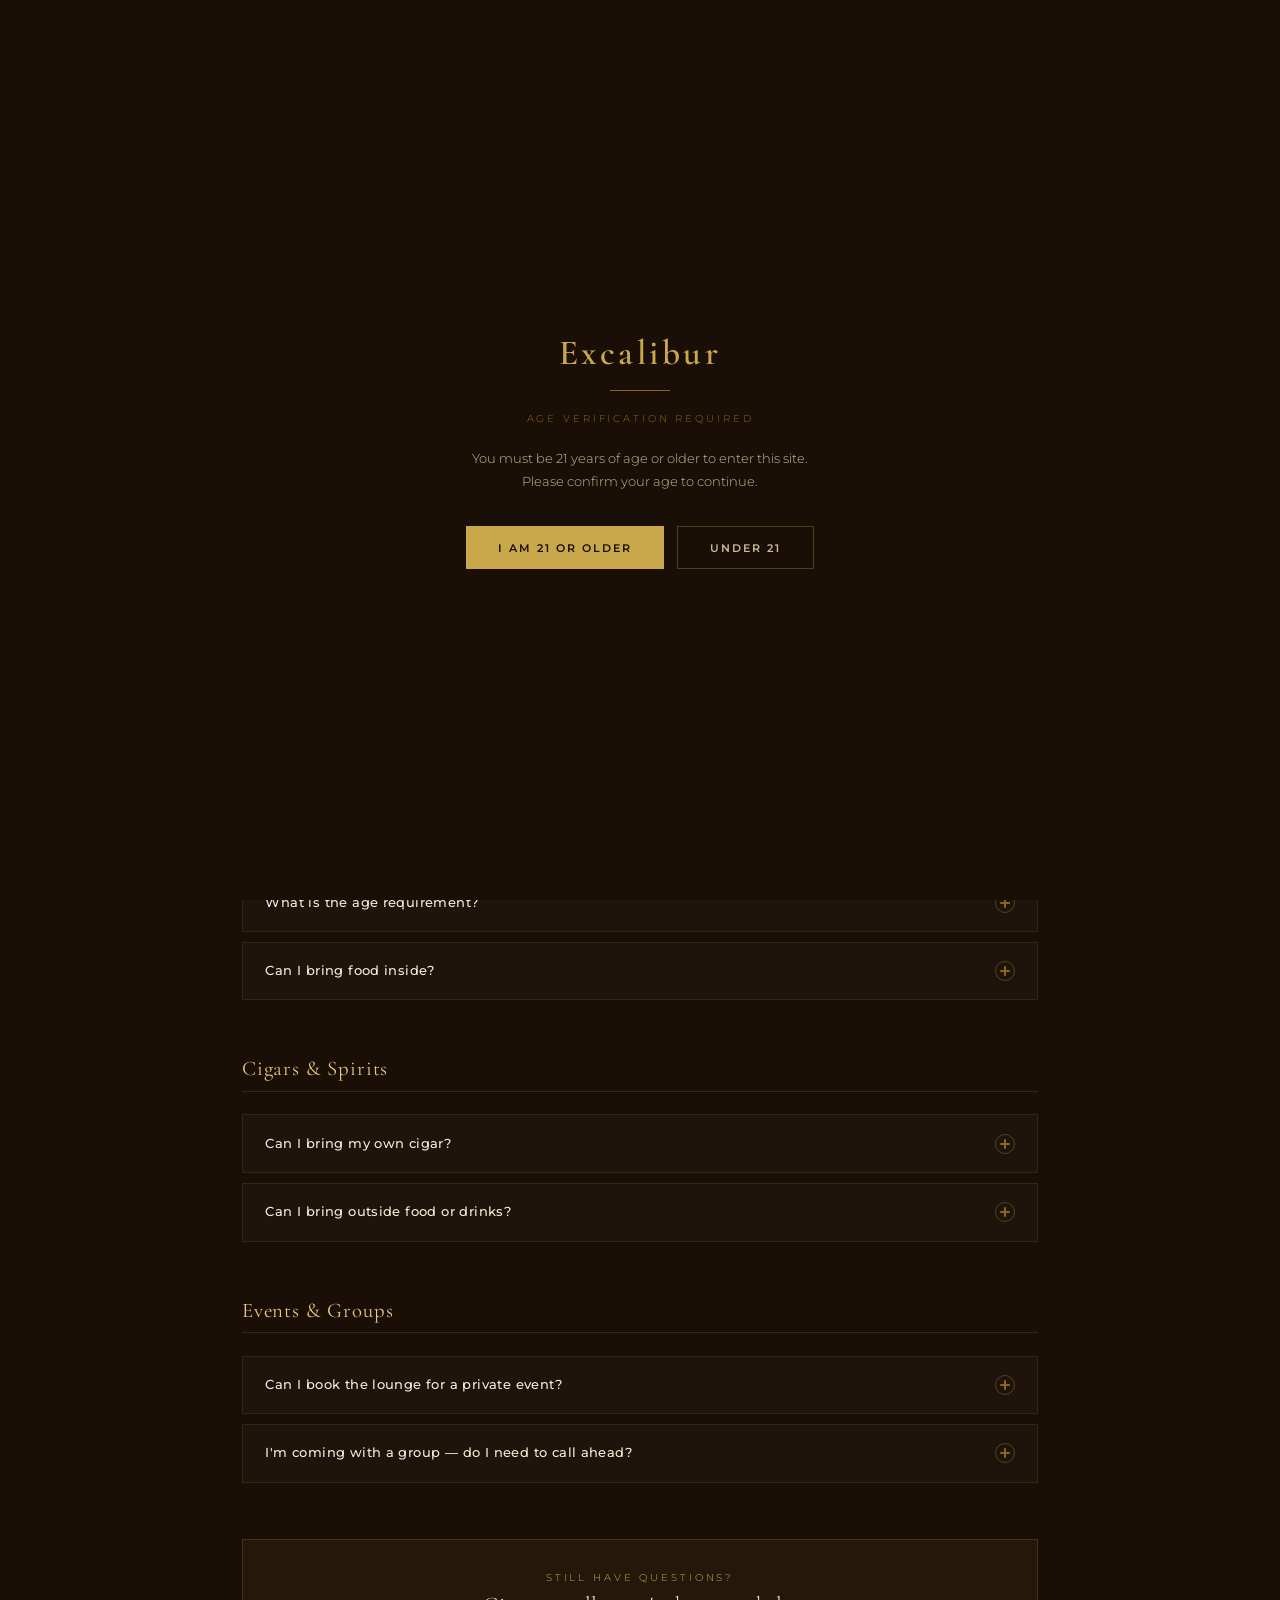
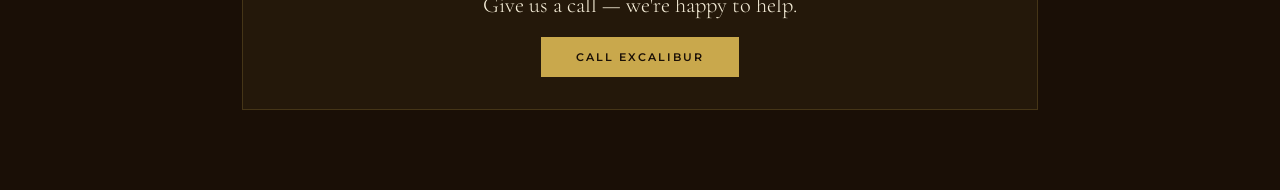
<file: faq.html>
<!DOCTYPE html>
<html lang="en">
<head>
<meta charset="UTF-8">
<meta name="viewport" content="width=device-width, initial-scale=1.0">
<title>FAQ &mdash; Excalibur Cigar &amp; Scotch Lounge</title>
<link rel="preconnect" href="https://fonts.googleapis.com">
<link href="https://fonts.googleapis.com/css2?family=Cormorant+Garamond:ital,wght@0,300;0,400;0,600;1,300;1,400&family=Montserrat:wght@300;400;500;600&display=swap" rel="stylesheet">
<style>
:root{--gold:#C9A84C;--gold-light:#E4C97E;--gold-dim:#8B6914;--brown-dark:#1A0F06;--brown-mid:#2E1A0E;--brown-warm:#3D2410;--cream:#F5EDD8;--cream-dim:#C8B99A;}
*{margin:0;padding:0;box-sizing:border-box;}
html{scroll-behavior:smooth;}
body{background:var(--brown-dark);color:var(--cream);font-family:'Montserrat',sans-serif;font-weight:300;min-height:100vh;}

/* NAV */
nav{position:sticky;top:0;z-index:100;display:flex;justify-content:space-between;align-items:center;padding:1rem 2.5rem;background:rgba(18,9,2,0.97);border-bottom:1px solid rgba(201,168,76,0.2);}
.nav-logo{font-family:'Cormorant Garamond',serif;font-size:1.3rem;font-weight:600;color:var(--gold);text-decoration:none;}
.nav-back{font-size:.65rem;letter-spacing:.18em;text-transform:uppercase;color:var(--cream-dim);text-decoration:none;transition:color .2s;}
.nav-back:hover{color:var(--gold);}

/* HERO */
.faq-hero{background:linear-gradient(135deg,var(--brown-warm),var(--brown-mid));padding:3.5rem 2.5rem 2.5rem;text-align:center;border-bottom:1px solid rgba(201,168,76,.15);}
.faq-hero-eyebrow{font-size:.62rem;letter-spacing:.35em;text-transform:uppercase;color:var(--gold);margin-bottom:.7rem;}
.faq-hero-title{font-family:'Cormorant Garamond',serif;font-size:clamp(2rem,5vw,3rem);font-weight:300;color:var(--cream);margin-bottom:.8rem;}
.faq-hero-title em{font-style:italic;color:var(--gold-light);}
.faq-hero-sub{font-size:.78rem;color:var(--cream-dim);letter-spacing:.08em;line-height:1.8;}

/* CATEGORY TABS */
.cat-tabs{display:flex;justify-content:center;gap:.5rem;padding:1.5rem 2rem;background:var(--brown-mid);border-bottom:1px solid rgba(201,168,76,.1);flex-wrap:wrap;}
.cat-tab{padding:.55rem 1.6rem;border:1px solid rgba(201,168,76,.3);background:transparent;color:var(--cream-dim);font-family:'Montserrat',sans-serif;font-size:.62rem;letter-spacing:.18em;text-transform:uppercase;cursor:pointer;transition:all .25s;}
.cat-tab.active{background:var(--gold);border-color:var(--gold);color:var(--brown-dark);font-weight:600;}
.cat-tab:hover:not(.active){border-color:var(--gold);color:var(--gold);}

/* MAIN */
.faq-wrap{max-width:860px;margin:0 auto;padding:3rem 2rem 5rem;}

/* SECTION */
.faq-section{margin-bottom:3.5rem;}
.faq-section-title{font-family:'Cormorant Garamond',serif;font-size:1.3rem;font-weight:400;color:var(--gold-light);border-bottom:1px solid rgba(201,168,76,.15);padding-bottom:.6rem;margin-bottom:1.4rem;letter-spacing:.04em;}

/* ACCORDION */
.faq-item{border:1px solid rgba(201,168,76,.12);background:rgba(255,255,255,.02);margin-bottom:.6rem;transition:border-color .25s;}
.faq-item.open{border-color:rgba(201,168,76,.3);background:rgba(201,168,76,.04);}
.faq-question{width:100%;background:none;border:none;padding:1.15rem 1.4rem;display:flex;justify-content:space-between;align-items:center;gap:1rem;cursor:pointer;text-align:left;}
.faq-q-text{font-family:'Montserrat',sans-serif;font-size:.82rem;font-weight:500;color:var(--cream);letter-spacing:.03em;line-height:1.5;}
.faq-item.open .faq-q-text{color:var(--gold-light);}
.faq-icon{flex-shrink:0;width:20px;height:20px;border:1px solid rgba(201,168,76,.3);border-radius:50%;display:flex;align-items:center;justify-content:center;transition:all .3s;}
.faq-icon svg{transition:transform .3s;fill:none;stroke:var(--gold-dim);stroke-width:2;stroke-linecap:round;}
.faq-item.open .faq-icon{background:var(--gold);border-color:var(--gold);}
.faq-item.open .faq-icon svg{stroke:var(--brown-dark);transform:rotate(45deg);}
.faq-answer{max-height:0;overflow:hidden;transition:max-height .35s ease,padding .3s ease;}
.faq-item.open .faq-answer{max-height:300px;}
.faq-answer-inner{padding:0 1.4rem 1.3rem;font-size:.82rem;color:var(--cream-dim);line-height:1.85;}
.faq-answer-inner strong{color:var(--gold);}

/* CONTACT CTA */
.faq-cta{margin-top:3rem;padding:2rem 2.5rem;background:rgba(201,168,76,.06);border:1px solid rgba(201,168,76,.2);text-align:center;}
.faq-cta-label{font-size:.6rem;letter-spacing:.3em;text-transform:uppercase;color:var(--gold);margin-bottom:.5rem;}
.faq-cta-text{font-family:'Cormorant Garamond',serif;font-size:1.4rem;font-weight:300;color:var(--cream);margin-bottom:1.2rem;}
.faq-cta-btn{display:inline-block;padding:.8rem 2.2rem;background:var(--gold);color:var(--brown-dark);font-family:'Montserrat',sans-serif;font-size:.68rem;font-weight:600;letter-spacing:.18em;text-transform:uppercase;text-decoration:none;transition:background .2s;border:none;cursor:pointer;}
.faq-cta-btn:hover{background:var(--gold-light);}

/* HIDDEN SECTION */
.faq-section.hidden{display:none;}

/* AGE GATE */
#ageGate{position:fixed;inset:0;background:var(--brown-dark);z-index:9999;display:flex;align-items:center;justify-content:center;padding:2rem;}
.age-gate{max-width:420px;width:100%;text-align:center;}
.age-gate-logo{font-family:'Cormorant Garamond',serif;font-size:2.2rem;font-weight:600;color:var(--gold);letter-spacing:.1em;margin-bottom:.4rem;}
.age-gate-divider{width:60px;height:1px;background:var(--gold-dim);margin:1rem auto 1.4rem;}
.age-gate-eyebrow{font-size:.6rem;letter-spacing:.3em;text-transform:uppercase;color:var(--gold-dim);margin-bottom:1.4rem;}
.age-gate-text{font-size:.82rem;color:var(--cream-dim);line-height:1.8;margin-bottom:2rem;}
.age-gate-btns{display:flex;gap:.8rem;justify-content:center;}
.age-gate-yes,.age-gate-no{padding:.85rem 2rem;font-family:'Montserrat',sans-serif;font-size:.7rem;font-weight:600;letter-spacing:.18em;text-transform:uppercase;border:none;cursor:pointer;transition:all .2s;}
.age-gate-yes{background:var(--gold);color:var(--brown-dark);}
.age-gate-yes:hover{background:var(--gold-light);}
.age-gate-no{background:transparent;border:1px solid rgba(201,168,76,.3);color:var(--cream-dim);}
.age-gate-no:hover{border-color:var(--gold);color:var(--gold);}
</style>
<link rel="stylesheet" href="auth.css">
</head>
<body>

<!-- AGE GATE -->
<div id="ageGate">
  <div class="age-gate">
    <div class="age-gate-logo">Excalibur</div>
    <div class="age-gate-divider"></div>
    <div class="age-gate-eyebrow">Age Verification Required</div>
    <p class="age-gate-text">You must be 21 years of age or older to enter this site.<br>Please confirm your age to continue.</p>
    <div class="age-gate-btns">
      <button class="age-gate-yes" onclick="enterSite()">I Am 21 or Older</button>
      <button class="age-gate-no" onclick="denySite()">Under 21</button>
    </div>
  </div>
</div>

<!-- NAV -->
<nav>
  <a href="index.html" class="nav-logo">Excalibur</a>
  <a href="index.html" class="nav-back">&#8592; Back to Home</a>
  <div class="auth-nav"></div>
</nav>

<!-- HERO -->
<div class="faq-hero">
  <div class="faq-hero-eyebrow">Need to Know</div>
  <h1 class="faq-hero-title">Frequently Asked <em>Questions</em></h1>
  <p class="faq-hero-sub">Everything you need before your visit</p>
</div>

<!-- CATEGORY TABS -->
<div class="cat-tabs">
  <button class="cat-tab active" onclick="filterSection('all',this)">All</button>
  <button class="cat-tab" onclick="filterSection('visit',this)">Your Visit</button>
  <button class="cat-tab" onclick="filterSection('cigars',this)">Cigars & Spirits</button>
  <button class="cat-tab" onclick="filterSection('events',this)">Events & Groups</button>
</div>

<!-- FAQ CONTENT -->
<div class="faq-wrap">

  <!-- YOUR VISIT -->
  <div class="faq-section" data-cat="visit">
    <div class="faq-section-title">Your Visit</div>

    <div class="faq-item">
      <button class="faq-question" onclick="toggleFaq(this)">
        <span class="faq-q-text">Is there a cover charge to get in?</span>
        <span class="faq-icon"><svg width="10" height="10" viewBox="0 0 10 10"><line x1="5" y1="1" x2="5" y2="9"/><line x1="1" y1="5" x2="9" y2="5"/></svg></span>
      </button>
      <div class="faq-answer"><div class="faq-answer-inner">No cover charge — walk right in and find a seat. The only fee that applies is a <strong>$20 cut fee per stick</strong> if you bring your own cigar from outside.</div></div>
    </div>

    <div class="faq-item">
      <button class="faq-question" onclick="toggleFaq(this)">
        <span class="faq-q-text">Do I need a reservation?</span>
        <span class="faq-icon"><svg width="10" height="10" viewBox="0 0 10 10"><line x1="5" y1="1" x2="5" y2="9"/><line x1="1" y1="5" x2="9" y2="5"/></svg></span>
      </button>
      <div class="faq-answer"><div class="faq-answer-inner">Walk-ins are always welcome. If you're coming with a <strong>group of more than 3</strong>, please give us a call ahead of time so we can make sure we have the right space ready for you.</div></div>
    </div>

    <div class="faq-item">
      <button class="faq-question" onclick="toggleFaq(this)">
        <span class="faq-q-text">What's the dress code?</span>
        <span class="faq-icon"><svg width="10" height="10" viewBox="0 0 10 10"><line x1="5" y1="1" x2="5" y2="9"/><line x1="1" y1="5" x2="9" y2="5"/></svg></span>
      </button>
      <div class="faq-answer"><div class="faq-answer-inner">We keep it <strong>casual</strong> — come as you are. Just relax, enjoy a smoke, and feel at home.</div></div>
    </div>

    <div class="faq-item">
      <button class="faq-question" onclick="toggleFaq(this)">
        <span class="faq-q-text">Is there parking available?</span>
        <span class="faq-icon"><svg width="10" height="10" viewBox="0 0 10 10"><line x1="5" y1="1" x2="5" y2="9"/><line x1="1" y1="5" x2="9" y2="5"/></svg></span>
      </button>
      <div class="faq-answer"><div class="faq-answer-inner"><strong>Free parking</strong> is available in the shopping center lot right outside. No hassle, no meters.</div></div>
    </div>

    <div class="faq-item">
      <button class="faq-question" onclick="toggleFaq(this)">
        <span class="faq-q-text">Do you have outdoor seating?</span>
        <span class="faq-icon"><svg width="10" height="10" viewBox="0 0 10 10"><line x1="5" y1="1" x2="5" y2="9"/><line x1="1" y1="5" x2="9" y2="5"/></svg></span>
      </button>
      <div class="faq-answer"><div class="faq-answer-inner">Yes — we have an <strong>outdoor patio</strong> available for seating. Perfect for enjoying a cigar under the San Diego sky.</div></div>
    </div>

    <div class="faq-item">
      <button class="faq-question" onclick="toggleFaq(this)">
        <span class="faq-q-text">Is the lounge wheelchair accessible?</span>
        <span class="faq-icon"><svg width="10" height="10" viewBox="0 0 10 10"><line x1="5" y1="1" x2="5" y2="9"/><line x1="1" y1="5" x2="9" y2="5"/></svg></span>
      </button>
      <div class="faq-answer"><div class="faq-answer-inner">Yes, Excalibur is <strong>fully wheelchair accessible</strong>. Everyone is welcome here.</div></div>
    </div>

    <div class="faq-item">
      <button class="faq-question" onclick="toggleFaq(this)">
        <span class="faq-q-text">What is the age requirement?</span>
        <span class="faq-icon"><svg width="10" height="10" viewBox="0 0 10 10"><line x1="5" y1="1" x2="5" y2="9"/><line x1="1" y1="5" x2="9" y2="5"/></svg></span>
      </button>
      <div class="faq-answer"><div class="faq-answer-inner">You must be <strong>21 or older</strong> to enter the lounge. Valid ID is required.</div></div>
    </div>

    <div class="faq-item">
      <button class="faq-question" onclick="toggleFaq(this)">
        <span class="faq-q-text">Can I bring food inside?</span>
        <span class="faq-icon"><svg width="10" height="10" viewBox="0 0 10 10"><line x1="5" y1="1" x2="5" y2="9"/><line x1="1" y1="5" x2="9" y2="5"/></svg></span>
      </button>
      <div class="faq-answer"><div class="faq-answer-inner">Yes — you're welcome to bring food inside. Just please <strong>keep it out of the humidor</strong> area.</div></div>
    </div>

  </div>

  <!-- CIGARS & SPIRITS -->
  <div class="faq-section" data-cat="cigars">
    <div class="faq-section-title">Cigars &amp; Spirits</div>

    <div class="faq-item">
      <button class="faq-question" onclick="toggleFaq(this)">
        <span class="faq-q-text">Can I bring my own cigar?</span>
        <span class="faq-icon"><svg width="10" height="10" viewBox="0 0 10 10"><line x1="5" y1="1" x2="5" y2="9"/><line x1="1" y1="5" x2="9" y2="5"/></svg></span>
      </button>
      <div class="faq-answer"><div class="faq-answer-inner">Absolutely — BYOC is welcome. There is a <strong>$20 cut fee per stick</strong> for outside cigars. Of course, we also carry an extensive selection in our humidor if you'd like to pick something up here.</div></div>
    </div>

    <div class="faq-item">
      <button class="faq-question" onclick="toggleFaq(this)">
        <span class="faq-q-text">Can I bring outside food or drinks?</span>
        <span class="faq-icon"><svg width="10" height="10" viewBox="0 0 10 10"><line x1="5" y1="1" x2="5" y2="9"/><line x1="1" y1="5" x2="9" y2="5"/></svg></span>
      </button>
      <div class="faq-answer"><div class="faq-answer-inner">Outside food and drinks are welcome — just please <strong>keep them out of the humidor</strong> area to protect the cigars.</div></div>
    </div>

  </div>

  <!-- EVENTS & GROUPS -->
  <div class="faq-section" data-cat="events">
    <div class="faq-section-title">Events &amp; Groups</div>

    <div class="faq-item">
      <button class="faq-question" onclick="toggleFaq(this)">
        <span class="faq-q-text">Can I book the lounge for a private event?</span>
        <span class="faq-icon"><svg width="10" height="10" viewBox="0 0 10 10"><line x1="5" y1="1" x2="5" y2="9"/><line x1="1" y1="5" x2="9" y2="5"/></svg></span>
      </button>
      <div class="faq-answer"><div class="faq-answer-inner">Yes — private events are available. <strong>Call us to book</strong> and we'll work out the details with you directly.</div></div>
    </div>

    <div class="faq-item">
      <button class="faq-question" onclick="toggleFaq(this)">
        <span class="faq-q-text">I'm coming with a group — do I need to call ahead?</span>
        <span class="faq-icon"><svg width="10" height="10" viewBox="0 0 10 10"><line x1="5" y1="1" x2="5" y2="9"/><line x1="1" y1="5" x2="9" y2="5"/></svg></span>
      </button>
      <div class="faq-answer"><div class="faq-answer-inner">For groups of <strong>more than 3</strong>, we ask that you call ahead so we can make sure we have adequate space and seating ready for your party.</div></div>
    </div>

  </div>

  <!-- CTA -->
  <div class="faq-cta">
    <div class="faq-cta-label">Still Have Questions?</div>
    <div class="faq-cta-text">Give us a call — we're happy to help.</div>
    <a href="tel:+1" class="faq-cta-btn">Call Excalibur</a>
  </div>

</div>

<script>
// Age gate
function enterSite(){document.getElementById('ageGate').style.display='none';sessionStorage.setItem('ageVerified','1');}
function denySite(){document.getElementById('ageGate').innerHTML='<div class="age-gate" style="text-align:center"><div class="age-gate-logo">Excalibur</div><div class="age-gate-divider" style="margin:1.5rem auto"></div><p style="color:var(--cream-dim);font-size:.9rem;line-height:1.8">Sorry, you must be 21 or older to visit this site.<br>Please come back when you are of legal age.</p></div>';}
if(sessionStorage.getItem('ageVerified')){document.getElementById('ageGate').style.display='none';}

// Accordion
function toggleFaq(btn){
  const item = btn.closest('.faq-item');
  const isOpen = item.classList.contains('open');
  document.querySelectorAll('.faq-item.open').forEach(el => el.classList.remove('open'));
  if(!isOpen) item.classList.add('open');
}

// Category filter
function filterSection(cat, btn){
  document.querySelectorAll('.cat-tab').forEach(t => t.classList.remove('active'));
  btn.classList.add('active');
  document.querySelectorAll('.faq-section').forEach(section => {
    if(cat === 'all' || section.dataset.cat === cat){
      section.classList.remove('hidden');
    } else {
      section.classList.add('hidden');
    }
  });
}
</script>
<script src="auth.js"></script>
<script src="analytics.js"></script>
</body>
</html>
</file>
<file: auth.css>
/* ── ACCOUNTS: nav control + modal ── */
.auth-nav{display:flex;align-items:center;gap:.6rem;}
.auth-btn{display:inline-flex;align-items:center;gap:.4rem;padding:.5rem 1.1rem;border:1px solid var(--gold);background:var(--gold);color:var(--brown-dark);font-family:'Montserrat',sans-serif;font-size:.62rem;font-weight:600;letter-spacing:.18em;text-transform:uppercase;cursor:pointer;white-space:nowrap;transition:background .2s,border-color .2s;}
.auth-btn:hover{background:var(--gold-light);border-color:var(--gold-light);}
.auth-btn-ghost{background:rgba(0,0,0,.25);border:1px solid rgba(201,168,76,.3);color:var(--cream-dim);font-weight:400;}
.auth-btn-ghost:hover{background:rgba(201,168,76,.08);border-color:var(--gold);color:var(--gold);}
.auth-user{display:inline-flex;align-items:center;gap:.55rem;}
.auth-user-name{font-size:.62rem;letter-spacing:.14em;text-transform:uppercase;color:var(--gold);white-space:nowrap;max-width:9rem;overflow:hidden;text-overflow:ellipsis;}
.auth-user-role{font-size:.5rem;letter-spacing:.12em;text-transform:uppercase;color:var(--brown-dark);background:var(--gold-dim);padding:.15rem .4rem;border-radius:2px;}

/* Centred dashboard link (owner only). nav is fixed or sticky on every
   page, so it is already a containing block for this. */
.nav-dash{position:absolute;left:50%;transform:translateX(-50%);display:inline-flex;align-items:center;gap:.4rem;padding:.5rem 1.2rem;border:1px solid rgba(201,168,76,.55);background:rgba(201,168,76,.12);color:var(--gold);font-family:'Montserrat',sans-serif;font-size:.62rem;font-weight:600;letter-spacing:.18em;text-transform:uppercase;text-decoration:none;white-space:nowrap;transition:background .2s,border-color .2s;}
.nav-dash:hover{background:rgba(201,168,76,.22);border-color:var(--gold);}

.auth-overlay{position:fixed;inset:0;background:rgba(8,4,1,.93);z-index:900;display:none;align-items:center;justify-content:center;padding:1.5rem;overflow-y:auto;}
.auth-overlay.open{display:flex;}
.auth-modal{position:relative;background:var(--brown-mid);border:1px solid rgba(201,168,76,.28);max-width:420px;width:100%;margin:auto;padding:2.5rem 2.2rem 2rem;animation:authIn .3s ease;}
@keyframes authIn{from{opacity:0;transform:translateY(16px);}to{opacity:1;transform:none;}}
.auth-close{position:absolute;top:.7rem;right:.7rem;background:rgba(10,5,2,.7);border:1px solid rgba(201,168,76,.3);color:var(--gold);font-size:1rem;width:32px;height:32px;display:flex;align-items:center;justify-content:center;cursor:pointer;border-radius:2px;line-height:1;}
.auth-close:hover{background:rgba(201,168,76,.15);}
.auth-title{font-family:'Cormorant Garamond',serif;font-size:1.9rem;font-weight:300;color:var(--cream);text-align:center;margin-bottom:.4rem;}
.auth-sub{font-size:.7rem;color:var(--cream-dim);text-align:center;line-height:1.6;margin-bottom:1.8rem;}
.auth-divider{width:46px;height:1px;background:var(--gold-dim);margin:0 auto 1.6rem;}
.auth-field{margin-bottom:1rem;}
.auth-field label{display:block;font-size:.58rem;letter-spacing:.18em;text-transform:uppercase;color:var(--cream-dim);margin-bottom:.4rem;}
.auth-field input[type=text],.auth-field input[type=email],.auth-field input[type=password]{width:100%;padding:.75rem .9rem;background:rgba(0,0,0,.3);border:1px solid rgba(201,168,76,.22);color:var(--cream);font-family:'Montserrat',sans-serif;font-size:.82rem;transition:border-color .2s;}
.auth-field input:focus{outline:none;border-color:var(--gold);}
.auth-check{display:flex;align-items:flex-start;gap:.6rem;margin:1.1rem 0 1.4rem;font-size:.68rem;color:var(--cream-dim);line-height:1.5;}
.auth-check input{margin-top:.15rem;flex-shrink:0;accent-color:var(--gold);}
.auth-submit{width:100%;padding:.85rem 1rem;background:var(--gold);border:1px solid var(--gold);color:var(--brown-dark);font-family:'Montserrat',sans-serif;font-size:.68rem;font-weight:600;letter-spacing:.2em;text-transform:uppercase;cursor:pointer;transition:background .2s;}
.auth-submit:hover:not(:disabled){background:var(--gold-light);}
.auth-submit:disabled{opacity:.55;cursor:not-allowed;}
.auth-switch{text-align:center;font-size:.7rem;color:var(--cream-dim);margin-top:1.3rem;}
.auth-switch button{background:none;border:none;color:var(--gold);font-family:'Montserrat',sans-serif;font-size:.7rem;cursor:pointer;text-decoration:underline;padding:0;}
.auth-msg{display:none;padding:.7rem .9rem;margin-bottom:1.1rem;font-size:.72rem;line-height:1.5;border:1px solid;}
.auth-msg.show{display:block;}
.auth-msg.error{background:rgba(220,50,50,.1);border-color:rgba(220,50,50,.45);color:#f08080;}
.auth-msg.ok{background:rgba(201,168,76,.1);border-color:rgba(201,168,76,.4);color:var(--gold-light);}
.auth-legal{font-size:.58rem;color:rgba(200,185,154,.4);text-align:center;line-height:1.6;margin-top:1.4rem;}

/* Below this width the centred link would collide with the logo and the
   auth buttons, so it drops onto its own centred row underneath them. */
@media(max-width:820px){
  nav{flex-wrap:wrap;}
  .nav-dash{position:static;transform:none;order:3;width:100%;justify-content:center;margin-top:.7rem;}
}

@media(max-width:700px){
  .auth-modal{padding:2.2rem 1.4rem 1.6rem;}
  .auth-btn{padding:.5rem .8rem;letter-spacing:.12em;}
  .auth-user-name{max-width:6rem;}
}
</file>
